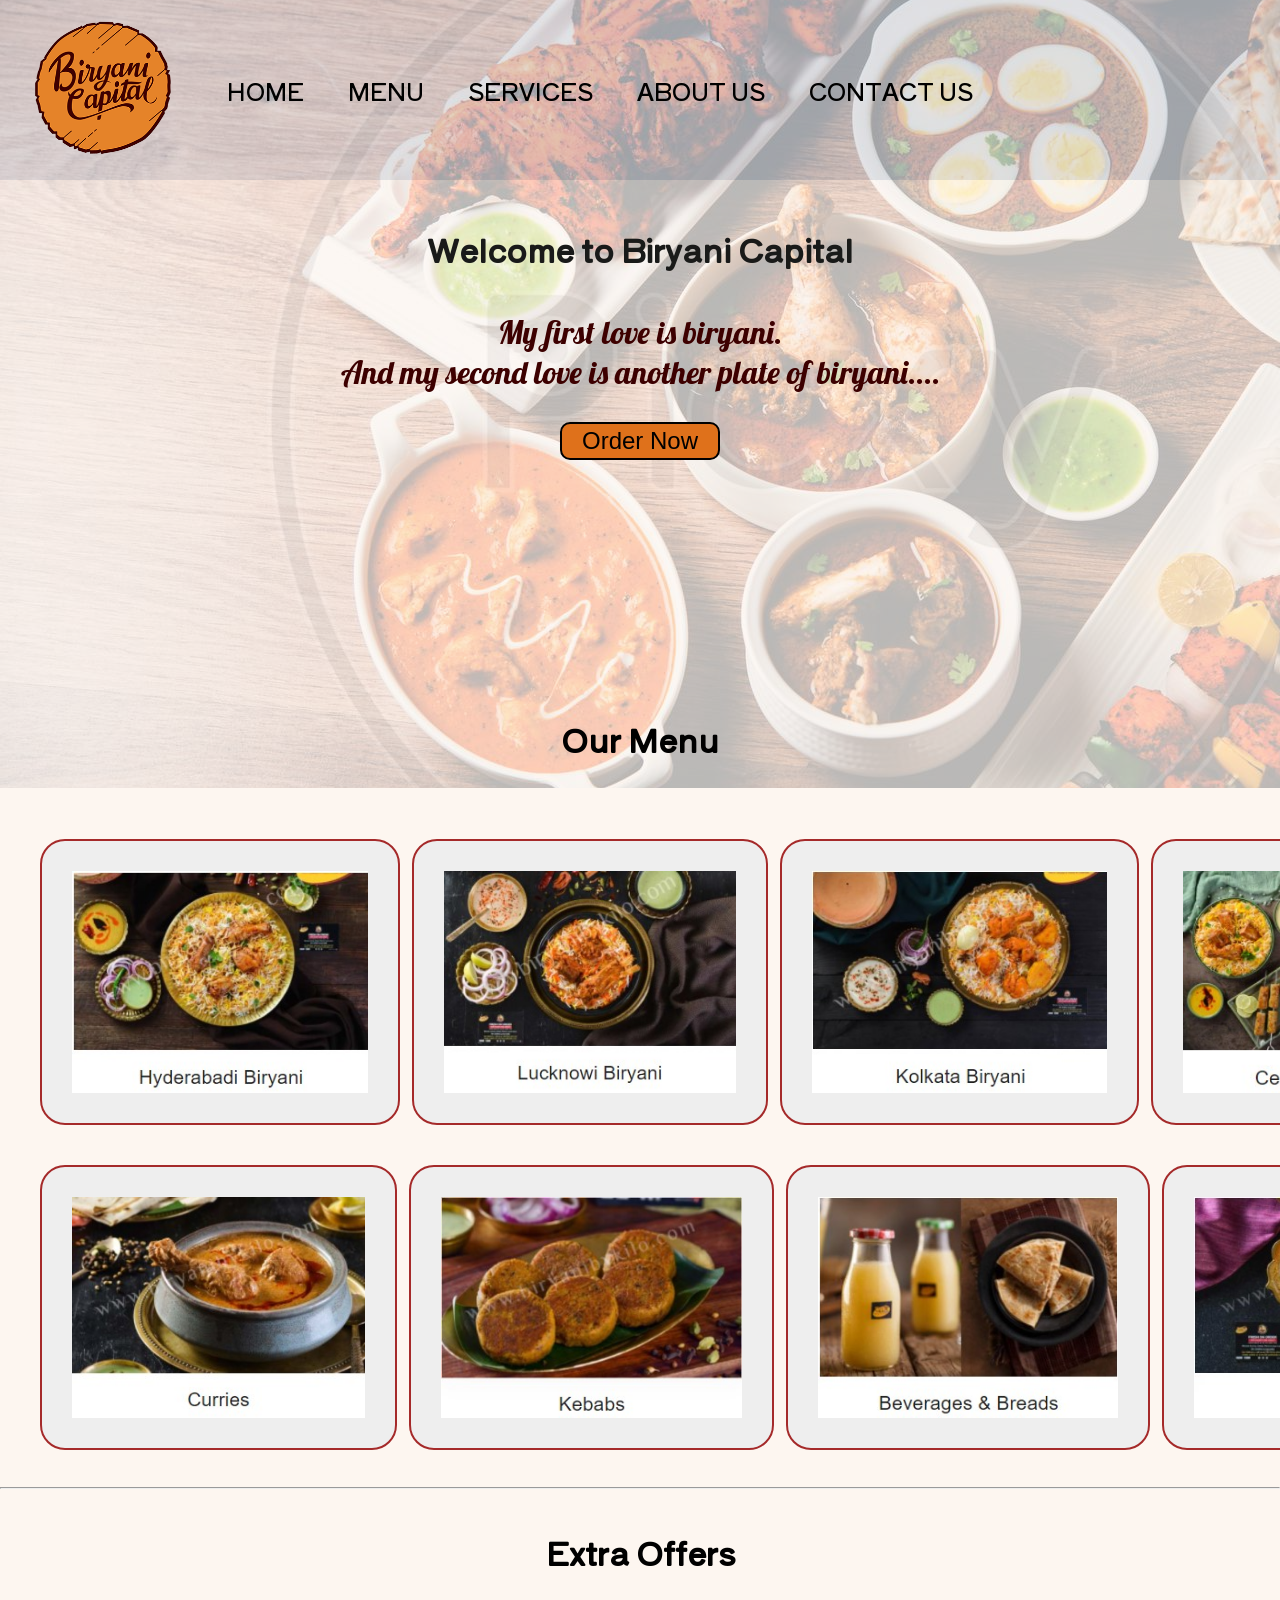
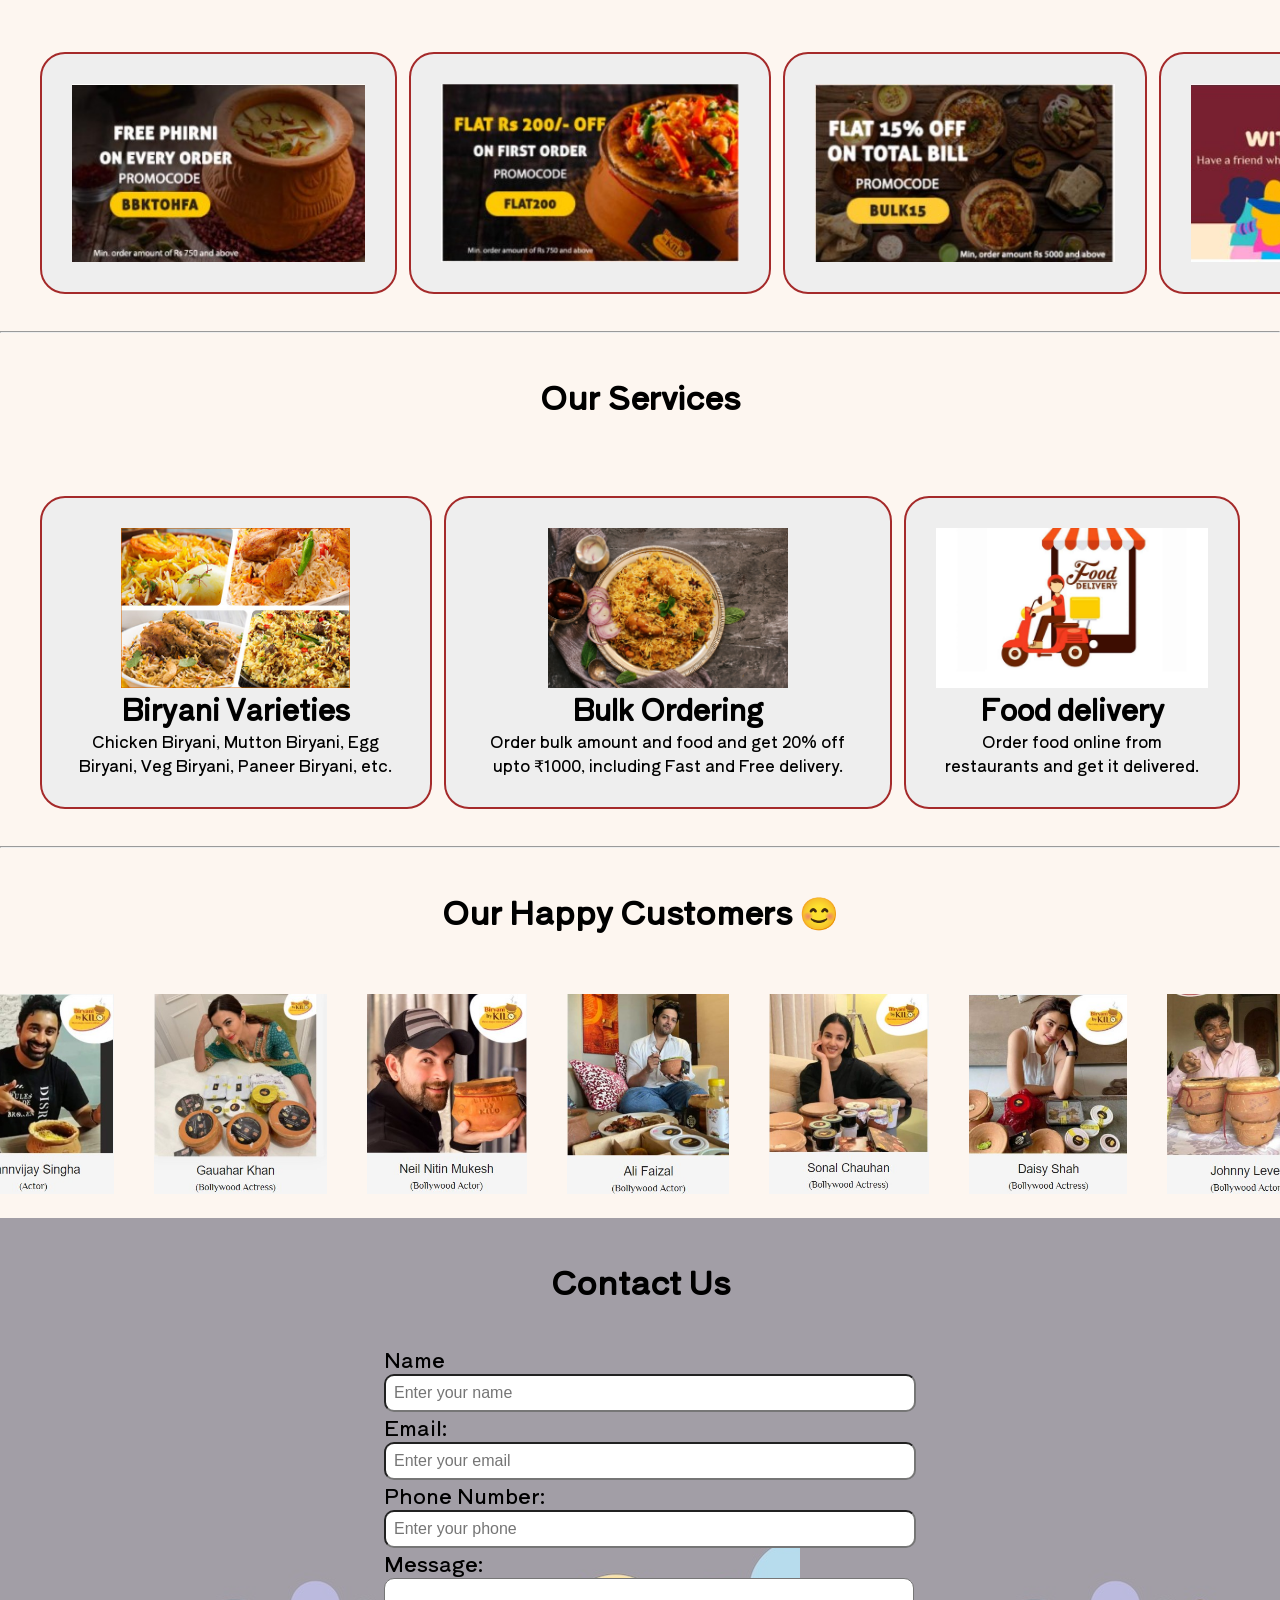
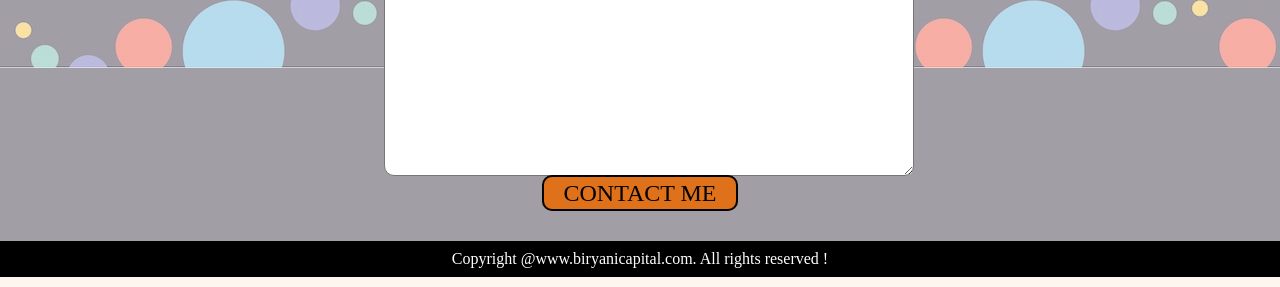
<file: index.html>
<!DOCTYPE html>
<html lang="en" dir="ltr">
<head>
  <meta charset="utf-8">
  <title>Biryani Capital</title>
  <link rel="stylesheet" href="styles.css">
  <link rel="icon" href="images\biriyani fevicon.jpg">
  <link href="https://fonts.googleapis.com/css2?family=Lobster&family=Merriweather:ital,wght@1,300;1,400&family=Montserrat:wght@200&family=Oswald:wght@300&family=Sacramento&family=Shippori+Antique+B1&display=swap" rel="stylesheet">
</head>

<body>
  <nav id="navbar">
    <div class="logo">
      <img src=" images\logo.png" alt="Logo">
    </div>
    <ul>
      <li class="item"><a href="#">HOME</a></li>
      <li class="item"><a href="#">MENU</a></li>
      <li class="item"><a href="#">SERVICES</a></li>
      <li class="item"><a href="#">ABOUT US</a></li>
      <li class="item"><a href="#">CONTACT US</a></li>
    </ul>
  </nav>
  <section id="Home">
    <h1 class="h-primary">Welcome to Biryani Capital</h1>
    <p>My first love is biryani.</p>
    <p>And my second love is another plate of biryani....</p>
    <button class="btn">Order Now</button>
  </section>
  <section class="menu-container">
    <h1 class="h-primary center">Our Menu</h1>
    <div id="menus1">
      <div class="menu-box">
        <img src=" images\menu1.jpg" alt="">
      </div>
      <div class="menu-box">
        <img src=" images\menu2.jpg" alt="">
      </div>
      <div class="menu-box">
        <img src=" images\menu3.jpg" alt="">
      </div>
      <div class="menu-box">
        <img src=" images\menu4.jpg" alt="">
      </div>
  </section>
  <section>
    <div id="menus2">
      <div class="menu-box">
        <img src=" images\menu5.jpg" alt="">
      </div>
      <div class="menu-box">
        <img src=" images\menu6.jpg" alt="">
      </div>
      <div class="menu-box">
        <img src=" images\menu7.jpg" alt="">
      </div>
      <div class="menu-box">
        <img src=" images\menu8.jpg" alt="">
      </div>
  </section>
  <hr>
  <section>
    <h1 class="h-primary center">Extra Offers</h1>
    <div id="menus3">
      <div class="menu-box">
        <img src=" images\menu9.jpg" alt="">
      </div>
      <div class="menu-box">
        <img src=" images\menu10.jpg" alt="">
      </div>
      <div class="menu-box">
        <img src=" images\menu11.jpg" alt="">
      </div>
      <div class="menu-box">
        <img src=" images\menu12.jpg" alt="">
      </div>
  </section>
  <hr>
  <section class="services-container">
    <h1 class="h-primary center">Our Services</h1>
    <div id="services">
      <div class="box">
        <img src=" images\box1.jpg" alt="">
        <h2 class="h-secondary center">Biryani Varieties</h2>
        <p class="center">Chicken Biryani, Mutton Biryani, Egg Biryani, Veg Biryani, Paneer Biryani, etc.</p>
        <p></p>
      </div>
      <div class="box">
        <img src=" images\box2.jpg" alt="">
        <h2 class="h-secondary center">Bulk Ordering</h2>
        <p class="center">Order bulk amount and food and get 20% off upto ₹1000, including Fast and Free delivery.</p>
      </div>
      <div class="box">
        <img src=" images\box3.jpg" alt="">
        <h2 class="h-secondary center">Food delivery</h2>
        <p class="center">Order food online from restaurants and get it delivered.</p>
      </div>
    </div>
  </section>
<hr>
  <section id="customer-section">
    <h1 class="h-primary center">Our Happy Customers 😊</h1>
    <div id="customer">
      <div class="customer-item">
        <img src=" images\cus1.jpg" alt="Rannvijay Singha">
      </div>
      <div class="customer-item">
        <img src=" images\cus2.jpg" alt="Gauahar Khan">
      </div>
      <div class="customer-item">
        <img src=" images\cus3.jpg" alt="Neil Nitin Mukesh">
      </div>
      <div class="customer-item">
        <img src=" images\cus4.jpg" alt="Ali Faizal">
      </div>
      <div class="customer-item">
        <img src=" images\cus5.jpg" alt="Sonal Chauhan">
      </div>
      <div class="customer-item">
        <img src=" images\cus6.jpg" alt="Daisy Shah">
      </div>
      <div class="customer-item">
        <img src=" images\cus7.jpg" alt="Johnny Lever">
      </div>
    </div>
  </section>
  <section id="contact">
    <h1 class="h-primary center">Contact Us</h1>
    <div id="contact-box">
      <form class="" action="index.html" method="post">
        <div class="form-group">
          <label for="name">Name</label>
          <input type="text" name="name" value="" placeholder="Enter your name">
        </div>
        <div class="form-group">
                    <label for="email">Email: </label>
                    <input type="email" name="name" id="email" placeholder="Enter your email">
                </div>
                <div class="form-group">
                    <label for="phone">Phone Number: </label>
                    <input type="phone" name="name" id="phone" placeholder="Enter your phone">
                </div>
                <div class="form-group">
                    <label for="message">Message: </label>
                    <textarea name="message" id="message" cols="30" rows="10"></textarea>
                </div>
          <div class="contact-me center">
          <a class="btn">CONTACT ME</a>
        </div>
      </form>
    </div>
  </section>
  <footer>
    <div class="center">
      Copyright @www.biryanicapital.com. All rights reserved !
    </div>
  </footer>
</body>
</html>
</file>
<file: styles.css>
/* CSS reset*/
* {
  margin: 0;
  padding: 0;
}

/* Css Variables*/
:root {
  navbar-height: 50px;
}

body {
  background-color: #FDF6F0;
}

/* Navigation Bar*/
#navbar{
  display: flex;
  align-items: center;
  position: absolute;
  top: 0px;
  width: 100%;
  height: 20%;
}



/* Navigation Bar: Logo And Image */
.logo {
  margin: inherit;
}

.logo img {
  height: 10rem;
  margin: inherit;
}

/* Navigation Bar: List Styling */
#navbar::before {
  content: "";
  background-color: #C9CCD5;
  position: absolute;
  height: 100%;
  width: 100%;
  z-index: -1;
  opacity: 0.70;
}

#navbar ul {
  display: flex;
  font-family: 'Shippori Antique B1', sans-serif;
}

#navbar ul li {
  list-style: none;
  font-size: 1.5rem;
}

#navbar ul li a {
  color: black;
  display: block;
  padding: 3px 22px;
  border-radius: 20px;
  text-decoration: none;
}

#navbar ul li a:hover {
  color: #FEF5ED;
  background-color: #E26A2C;
}

/* HOME section */
#Home {
  display: flex;
  flex-direction: column;
  padding: 5px 200px;
  height: 666px;
  justify-content: center;
  align-items: center;
}

#Home::before {
  content: "";
  background-image: url("images/bg.jpg");
  position: absolute;
  height: 100%;
  width: 100%;
  z-index: -1;
  opacity: 0.32;
}

#Home h1 {
  color: #191A19;
  text-align: center;
}

#Home p {
  color: #3D0000;
  text-align: center;
  font-size: 2rem;
  font-family: 'Lobster', cursive;
}

/* Menu Section */
#menus1 {
  margin: 34px;
  display: flex;
}

#menus1 .menu-box {
  border: 2px solid brown;
  padding: 30px;
  margin: 3px 6px;
  border-radius: 25px;
  background-color: #EEEEEE;
  display: block;
}

#menus1 .menu-box img {
  height: 222px;
  margin: 0px;
  display: block;
  align-items: center;
  transition: 1s;
}

#menus2 {
  margin: 34px;
  display: flex;
}

#menus2 .menu-box {
  border: 2px solid brown;
  padding: 30px;
  margin: 3px 6px;
  border-radius: 25px;
  background-color: #EEEEEE;
  display: block;
}

#menus2 .menu-box img {
  height: 221px;
  margin: 0px;
  display: block;
  align-items: center;
}

#menus3 {
  margin: 34px;
  display: flex;
}

#menus3 .menu-box {
  border: 2px solid brown;
  padding: 30px;
  margin: 3px 6px;
  border-radius: 25px;
  background-color: #EEEEEE;
  display: block;
}

#menus3 .menu-box img {
  height: 178px;
  margin: 0px;
  display: block;
  align-items: center;
  transition: 1s;
}

.menu-box:hover{
  transform: scale(1.3);
}
/* Services Section */
#services {
  margin: 34px;
  display: flex;
}

#services .box {
  border: 2px solid brown;
  padding: 30px;
  margin: 3px 6px;
  border-radius: 25px;
  background-color: #EEEEEE;
  display: block;
}

#services .box img {
  height: 160px;
  margin: auto;
  display: block;
}

#services .box p {
  font-family: 'Shippori Antique B1', sans-serif;
  padding: initial;
}

/* Customer Section */
#customer-setion {
  height: 344px;
}

#customer {
  display: flex;
  justify-content: center;
  align-items: center;
}

#customer img {
  height: 200px;
}

.customer-item {
  padding: 20px;
}

/* Contact Section */
#contact{
  position: relative;
}

#contact::before{
  content: "";
  position: absolute;
  width: 100%;
  height: 100%;
  z-index: -1;
  opacity: 0.5;
  background-image: url("images/contactus.jpg");

}

#contact-box{
  display: flex;
  justify-content: center;
  align-items: center;
  padding-bottom: 34px;
}

#contact-box input,
#contact-box textarea{
  width: 100%;
  padding: 0.5rem;
  border-radius: 10px;
  font-size: 1rem;
}

#contact-box form{
  width: 40%;
}

#contact-box label{
  font-size: 1.3rem;
  font-family: 'Shippori Antique B1', sans-serif;
}

footer{
  background: black;
  color: white;
  padding: 9px 20px;
}

/* Utility Classes */
.h-primary {
  font-size: 2em;
  padding: 40px;
  font-family: 'Shippori Antique B1', sans-serif;
}

.h-secondary {
  font-size: 1.8rem;
  padding: 0px;
  font-family: 'Shippori Antique B1', sans-serif;
}

.btn {
  padding: 3px 20px;
  border: 2px solid black;
  background-color: #DF711B;
  margin: 30px;
  font-size: 1.5rem;
  border-radius: 10px;
  cursor: pointer;
}

.btn:hover{
  color: #630000;
  background-color: #D8B6A4;
}

.center {
  text-align: center;
}
</file>
